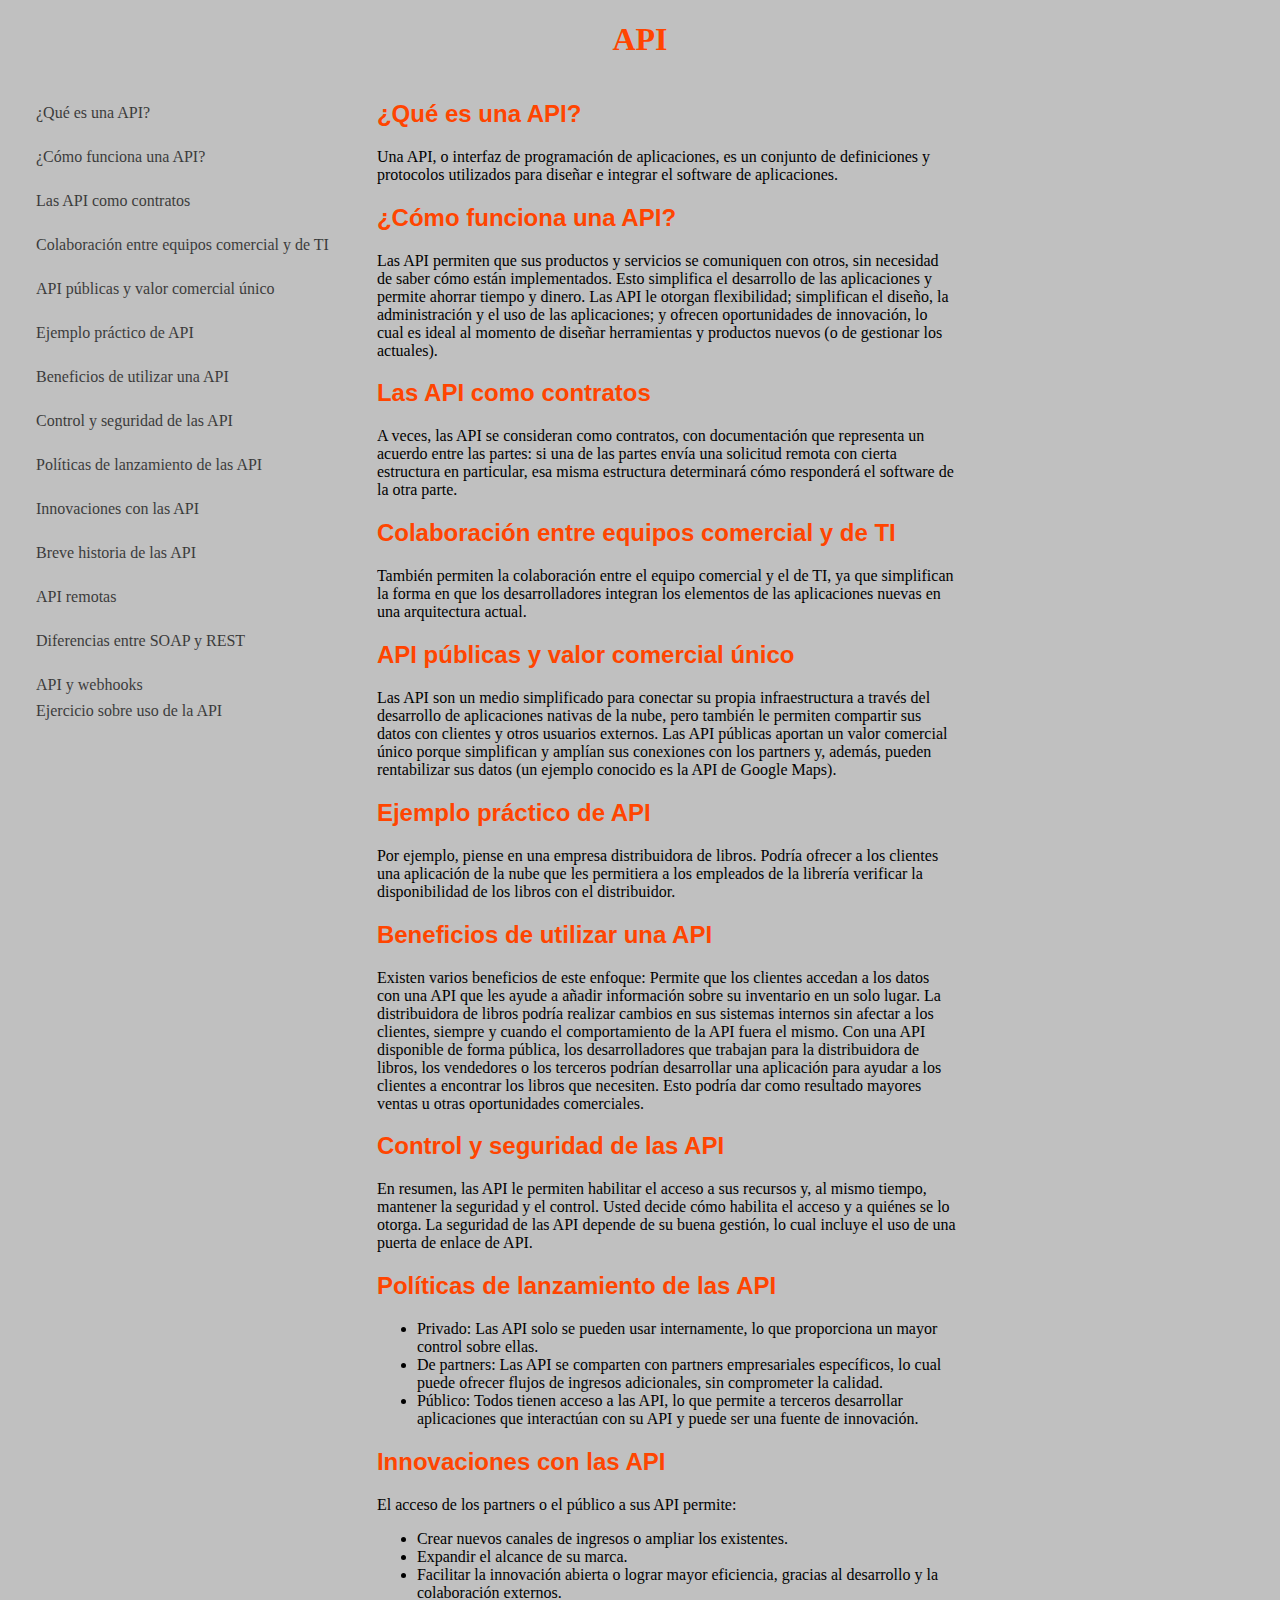
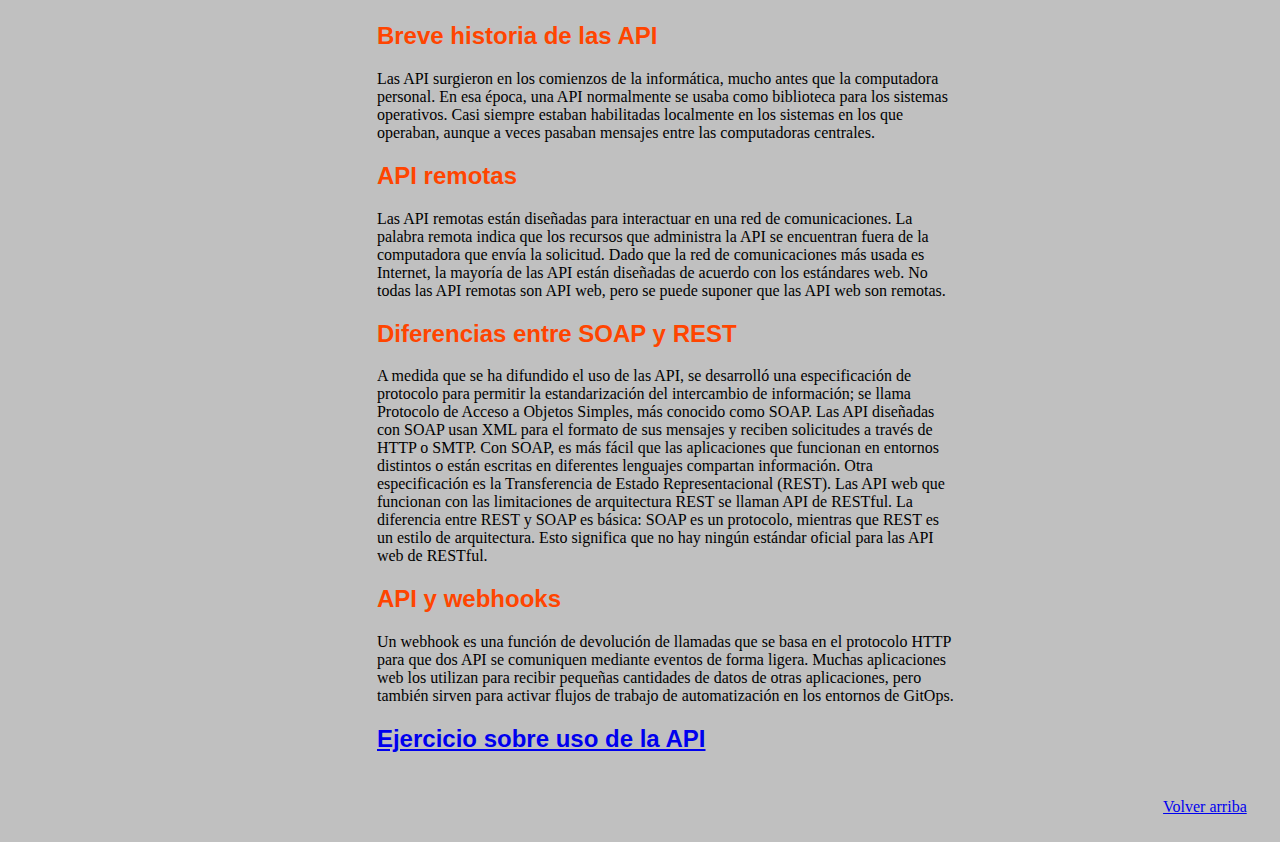
<file: index.html>
<!DOCTYPE html>
<html lang="en">
<head>
    <meta charset="UTF-8">
    <meta name="viewport" content="width=device-width, initial-scale=1.0">
    <link rel="stylesheet" href="style.css">
    <title>API</title>
</head>
<body>
    <div>
        <div >
            <header id="tittle">
                <h1>API</h1>
            </header>
        </div>

        <div class="cuadro">
            <a href="#que-es">¿Qué es una API?</a><br>
            <a href="#funciona">¿Cómo funciona una API?</a><br>  
            <a href="#contratos">Las API como contratos</a><br>
            <a href="#colaboracion">Colaboración entre equipos comercial y de TI</a><br>
            <a href="#publicas">API públicas y valor comercial único</a><br>
            <a href="#ejemplo">Ejemplo práctico de API</a><br>
            <a href="#beneficios">Beneficios de utilizar una API</a><br>
            <a href="#control">Control y seguridad de las API</a><br>
            <a href="#politicas">Políticas de lanzamiento de las API</a><br>
            <a href="#innovaciones">Innovaciones con las API</a><br>
            <a href="#historia">Breve historia de las API</a><br>            
            <a href="#remotas">API remotas</a><br>               
            <a href="#diferencia">Diferencias entre SOAP y REST</a><br>
            <a href="#webhook">API y webhooks</a>    
            <a href="#usoApi">Ejercicio sobre uso de la API</a>       
        </div>

        <div class="fondo-texto">
            <h2 id="que-es">¿Qué es una API?</h2>
            <p>Una API, o interfaz de programación de aplicaciones, es un conjunto de definiciones y protocolos utilizados para diseñar e integrar el software de aplicaciones.</p>
            
            <h2 id="funciona">¿Cómo funciona una API?</h2>
            <p>Las API permiten que sus productos y servicios se comuniquen con otros, sin necesidad de saber cómo están implementados. Esto simplifica el desarrollo de las aplicaciones y permite ahorrar tiempo y dinero. Las API le otorgan flexibilidad; simplifican el diseño, la administración y el uso de las aplicaciones; y ofrecen oportunidades de innovación, lo cual es ideal al momento de diseñar herramientas y productos nuevos (o de gestionar los actuales).</p>
            
            <h2 id="contratos">Las API como contratos</h2> 
            <p>A veces, las API se consideran como contratos, con documentación que representa un acuerdo entre las partes: si una de las partes envía una solicitud remota con cierta estructura en particular, esa misma estructura determinará cómo responderá el software de la otra parte.</p>
            
            <h2 id="colaboracion">Colaboración entre equipos comercial y de TI</h2>
            <p>También permiten la colaboración entre el equipo comercial y el de TI, ya que simplifican la forma en que los desarrolladores integran los elementos de las aplicaciones nuevas en una arquitectura actual.</p>
            
            <h2 id="publicas">API públicas y valor comercial único</h2>
            <p>Las API son un medio simplificado para conectar su propia infraestructura a través del desarrollo de aplicaciones nativas de la nube, pero también le permiten compartir sus datos con clientes y otros usuarios externos. Las API públicas aportan un valor comercial único porque simplifican y amplían sus conexiones con los partners y, además, pueden rentabilizar sus datos (un ejemplo conocido es la API de Google Maps).</p>
            
            <h2 id="ejemplo">Ejemplo práctico de API</h2>
            <p>Por ejemplo, piense en una empresa distribuidora de libros. Podría ofrecer a los clientes una aplicación de la nube que les permitiera a los empleados de la librería verificar la disponibilidad de los libros con el distribuidor.</p>
            
            <h2 id="beneficios">Beneficios de utilizar una API</h2>
            <p>Existen varios beneficios de este enfoque:
                Permite que los clientes accedan a los datos con una API que les ayude a añadir información sobre su inventario en un solo lugar.
                La distribuidora de libros podría realizar cambios en sus sistemas internos sin afectar a los clientes, siempre y cuando el comportamiento de la API fuera el mismo.
                Con una API disponible de forma pública, los desarrolladores que trabajan para la distribuidora de libros, los vendedores o los terceros podrían desarrollar una aplicación para ayudar a los clientes a encontrar los libros que necesiten. Esto podría dar como resultado mayores ventas u otras oportunidades comerciales.
            </p>
            
            <h2 id="control">Control y seguridad de las API</h2>
            <p>En resumen, las API le permiten habilitar el acceso a sus recursos y, al mismo tiempo, mantener la seguridad y el control. Usted decide cómo habilita el acceso y a quiénes se lo otorga. La seguridad de las API depende de su buena gestión, lo cual incluye el uso de una puerta de enlace de API.</p>
            
            <h2 id="politicas">Políticas de lanzamiento de las API</h2>
            <ul>
                <li>Privado: Las API solo se pueden usar internamente, lo que proporciona un mayor control sobre ellas.</li>
                <li>De partners: Las API se comparten con partners empresariales específicos, lo cual puede ofrecer flujos de ingresos adicionales, sin comprometer la calidad.</li>
                <li>Público: Todos tienen acceso a las API, lo que permite a terceros desarrollar aplicaciones que interactúan con su API y puede ser una fuente de innovación.</li>
            </ul>

            <h2 id="innovaciones">Innovaciones con las API</h2>
            <p>El acceso de los partners o el público a sus API permite:</p>
            <ul>
                <li>Crear nuevos canales de ingresos o ampliar los existentes.</li>
                <li>Expandir el alcance de su marca.</li>
                <li>Facilitar la innovación abierta o lograr mayor eficiencia, gracias al desarrollo y la colaboración externos.</li>
            </ul>

            <h2 id="historia">Breve historia de las API</h2>
            <p>Las API surgieron en los comienzos de la informática, mucho antes que la computadora personal. En esa época, una API normalmente se usaba como biblioteca para los sistemas operativos. Casi siempre estaban habilitadas localmente en los sistemas en los que operaban, aunque a veces pasaban mensajes entre las computadoras centrales.</p>

            <h2 id="remotas">API remotas</h2>
            <p>Las API remotas están diseñadas para interactuar en una red de comunicaciones. La palabra remota indica que los recursos que administra la API se encuentran fuera de la computadora que envía la solicitud. Dado que la red de comunicaciones más usada es Internet, la mayoría de las API están diseñadas de acuerdo con los estándares web. No todas las API remotas son API web, pero se puede suponer que las API web son remotas.</p>

            <h2 id="diferencia">Diferencias entre SOAP y REST</h2>
            <p>A medida que se ha difundido el uso de las API, se desarrolló una especificación de protocolo para permitir la estandarización del intercambio de información; se llama Protocolo de Acceso a Objetos Simples, más conocido como SOAP. Las API diseñadas con SOAP usan XML para el formato de sus mensajes y reciben solicitudes a través de HTTP o SMTP. Con SOAP, es más fácil que las aplicaciones que funcionan en entornos distintos o están escritas en diferentes lenguajes compartan información.
                Otra especificación es la Transferencia de Estado Representacional (REST). Las API web que funcionan con las limitaciones de arquitectura REST se llaman API de RESTful. La diferencia entre REST y SOAP es básica: SOAP es un protocolo, mientras que REST es un estilo de arquitectura. Esto significa que no hay ningún estándar oficial para las API web de RESTful.
            </p>

            <h2 id="webhook">API y webhooks</h2>
            <p>Un webhook es una función de devolución de llamadas que se basa en el protocolo HTTP para que dos API se comuniquen mediante eventos de forma ligera. Muchas aplicaciones web los utilizan para recibir pequeñas cantidades de datos de otras aplicaciones, pero también sirven para activar flujos de trabajo de automatización en los entornos de GitOps.</p>
        
            <h2 id="usoApi"><a href="ejercicioApi.html">Ejercicio sobre uso de la API</a></h2>

        </div>

        <div class="volver-arriba">
                <a href="#tittle">Volver arriba</a>
        </div>

    </div>

    
</body>
</html>
</file>
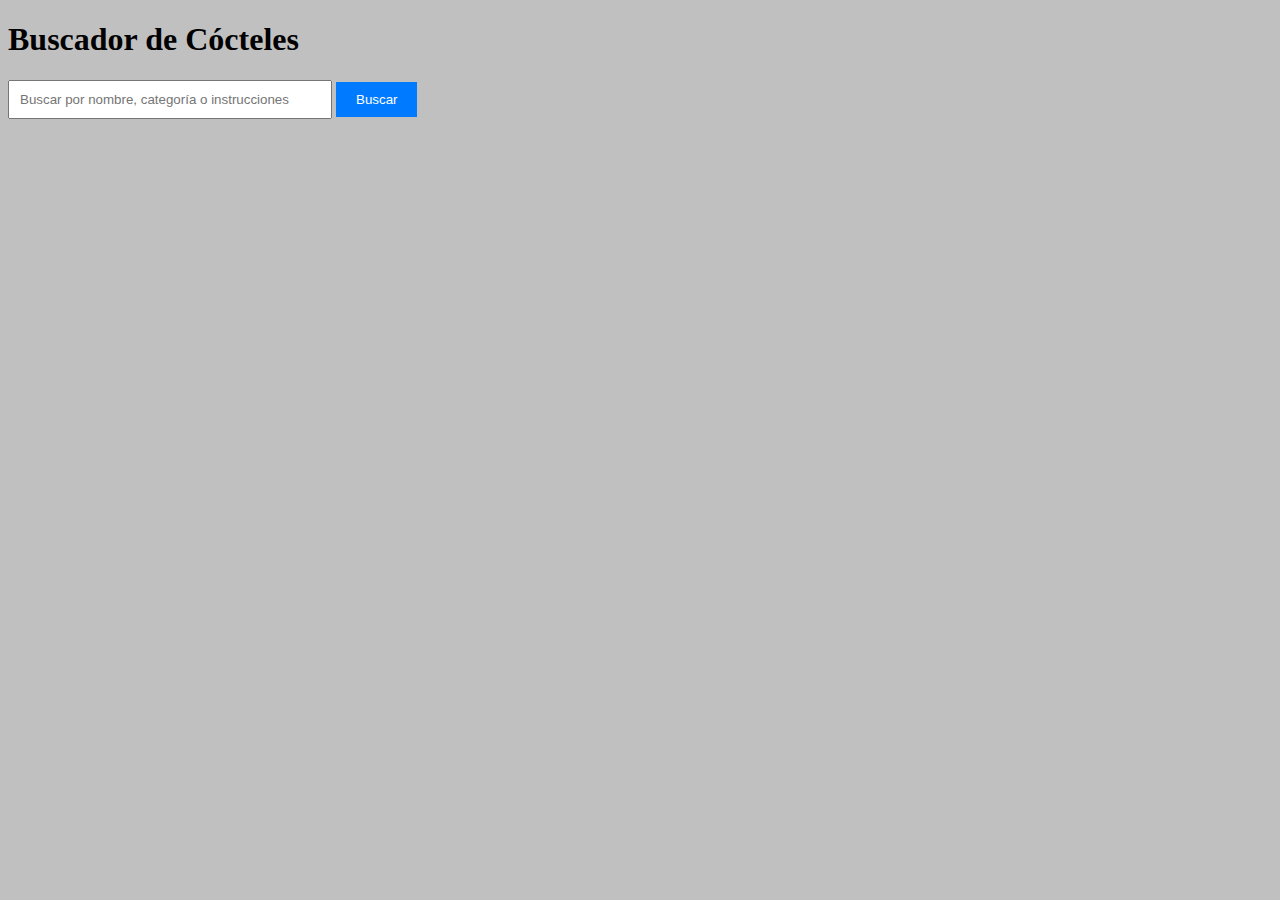
<file: ejercicioApi.html>
<!DOCTYPE html>
<html lang="en">
<head>
    <meta charset="UTF-8">
    <meta name="viewport" content="width=device-width, initial-scale=1.0">
    <title>Document</title>
    <link rel="stylesheet" href="cocteles.css">
</head>
<body>
    <div class="container">
        <h1 class="mt-5">Buscador de Cócteles</h1>
        
        <div class="form-group mt-3">
            <input type="text" id="searchInput" class="form-control" placeholder="Buscar por nombre, categoría o instrucciones">
            <button onclick="searchCocktails()" class="btn btn-primary mt-2">Buscar</button>
        </div>

        <div class="row" id="cocktailResults"></div>
    </div>
    
    <script src="api.js"></script>
</body>
</html>
</file>
<file: style.css>
h1{
    text-align: center;
    color: orangered;
}
h2{
    color: orangered;
    font-family: Arial, "Helvetica Neue", Helvetica, sans-serif;
}
body{
    background-color: silver;
}

.fondo-texto{
    padding-right: 25%;
    
}

.cuadro {
    float: left;
    margin-right: 20px; /* Agrega un margen derecho para separar del contenido */
    padding: 20px; /* Añade un espacio interno para el contenido */
}

.fondo-texto {
    overflow: hidden; /* Limpia el flujo de elementos flotantes */
}

/* Estilo para los enlaces dentro del menú */
.cuadro a {
    display: block;
    color: black;
    text-decoration: none;
    padding: 4px 8px;
    transition: background-color 0.3s ease; /* Transición suave al pasar el ratón */
    opacity: 0.7;
}

/* Cambio de color de fondo al pasar el ratón sobre los enlaces */
.cuadro a:hover {
    background-color: orangered;
}

/* Aplica scroll suave a todos los enlaces internos */
a[href^="#"] {
    scroll-behavior: smooth;
}

.volver-arriba a{
    float: right;
    padding: 2%;
}
</file>
<file: cocteles.css>
body{
    background-color: silver;
}




#cocktailResults {
    display: flex;
    flex-wrap: wrap;
    gap: 20px; /* Espacio entre los recuadros */
  }
  
/* Estilo para cada recuadro de producto */
.cocktail {
    border: 1px solid #ccc;
    padding: 10px;
    width: 300px;
    box-shadow: 0 0 5px rgba(0, 0, 0, 0.2);
    background-color: rgb(249, 127, 83);
}


.cocktail img {
    max-width: 100%;
    height: auto;
}


.cocktail h2 {
    font-size: 18px;
    margin-top: 0;
}


.cocktail p:nth-child(3) {
        font-weight: bold;
}


.cocktail p:last-child {
    margin-bottom: 0;
}


.form-control {
    width: 100%;
    max-width: 300px; 
    padding: 10px;
    margin-bottom: 10px; 
}


.btn-primary {
    padding: 10px 20px;
    background-color: #007bff; 
    color: white; 
    border: none;
    cursor: pointer;
}


.btn-primary:hover {
    background-color: #0056b3; 
}
</file>
